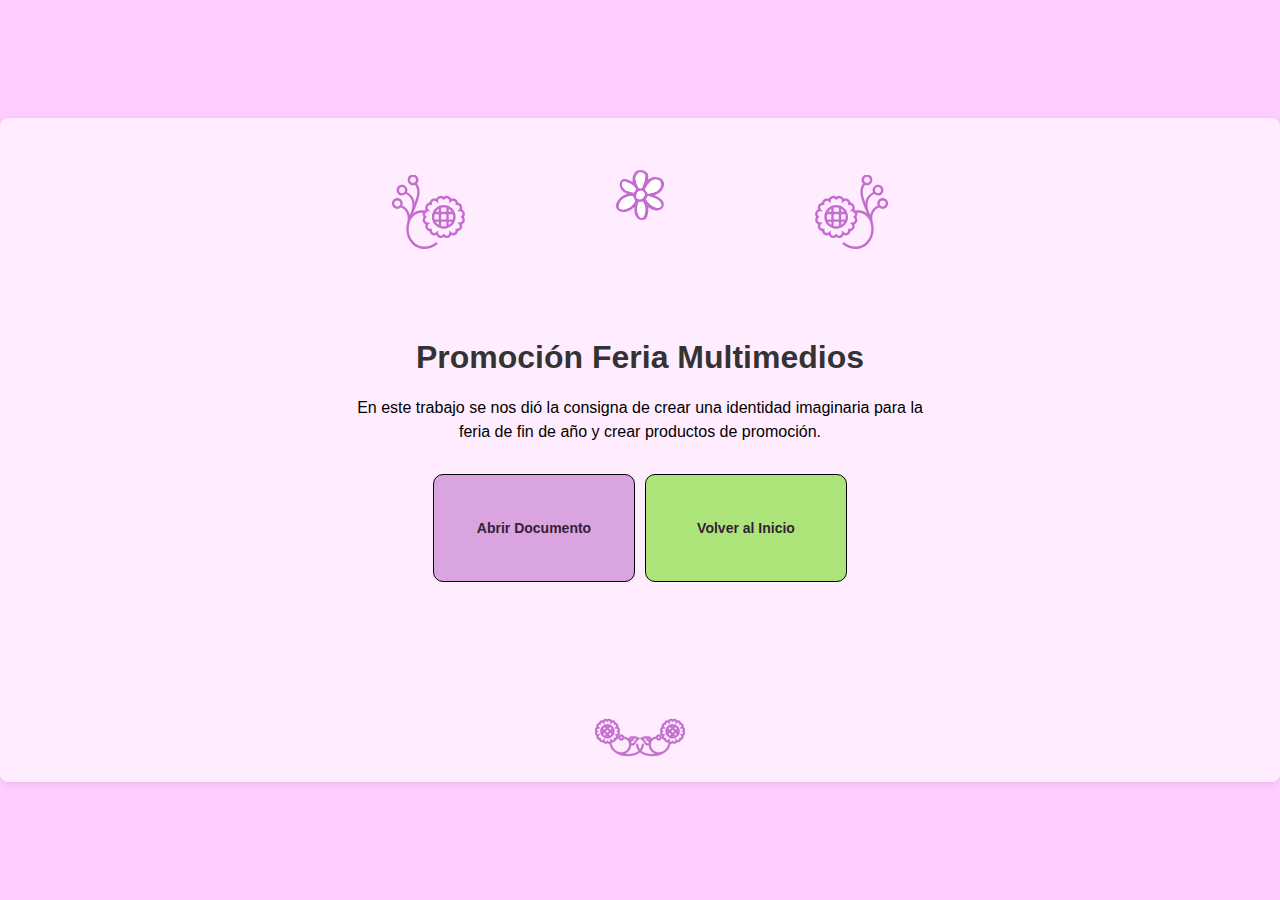
<file: pdf1.html>
<!DOCTYPE html>
<html lang="es">
<head>
    <meta charset="UTF-8">
    <meta name="viewport" content="width=device-width, initial-scale=1.0">
    <title>Documento 1 - Explicación</title>
    <link rel="stylesheet" href="stylepapa.css">
    <link rel="icon" href="logo.svg" type="image/svg+xml">
</head>
<body>
    <img src="logo.svg" alt="Logo" style="position: absolute; top: 170px; left: 100; width: 50px; height: 50px;">
    <img src="/svgs/two-flowers-symmetry-svgrepo-com.svg" alt="centerflower" style="position: absolute; top: 650px; left: 100; width: 90px; height: 175px;">
    <img src="svgs/diagonal izquierda.svg" alt="Logo" style="position: absolute; top: 175px; left: 325px; width: 200px; height: 75px;">
    <img src="svgs/diagonal derecha.svg" alt="Logo" style="position: absolute; top: 175px; right: 325px; width: 200px; height: 75px;">
    <div class="container">
        <h1>Promoción Feria Multimedios</h1>
        <p> En este trabajo se nos dió la consigna de crear una identidad imaginaria para la<br> feria de fin de año y crear productos de promoción. </p>
        
        <div class="button-container">
            <a href="pdfs/Promocion Feria.pdf" class="btn">Abrir Documento</a>
            <a href="index.html" class="btnvol">Volver al Inicio</a>
            <style>
        .btnvol {
     text-decoration: none;
     color: #351e38;
     background-color: #ade47a;
     padding: 45px 25px;
     border-radius: 10px;
     transition: background-color 0.3s ease;
      font-size: 14px;
     font-weight: 600;
      width: 150px; /* Ajusta el ancho para que los botones sean más compactos */
     text-align: center;
     border: 1.5px solid black;
}
            </style>
        </div>
    </div>
</body>
</html>
</file>
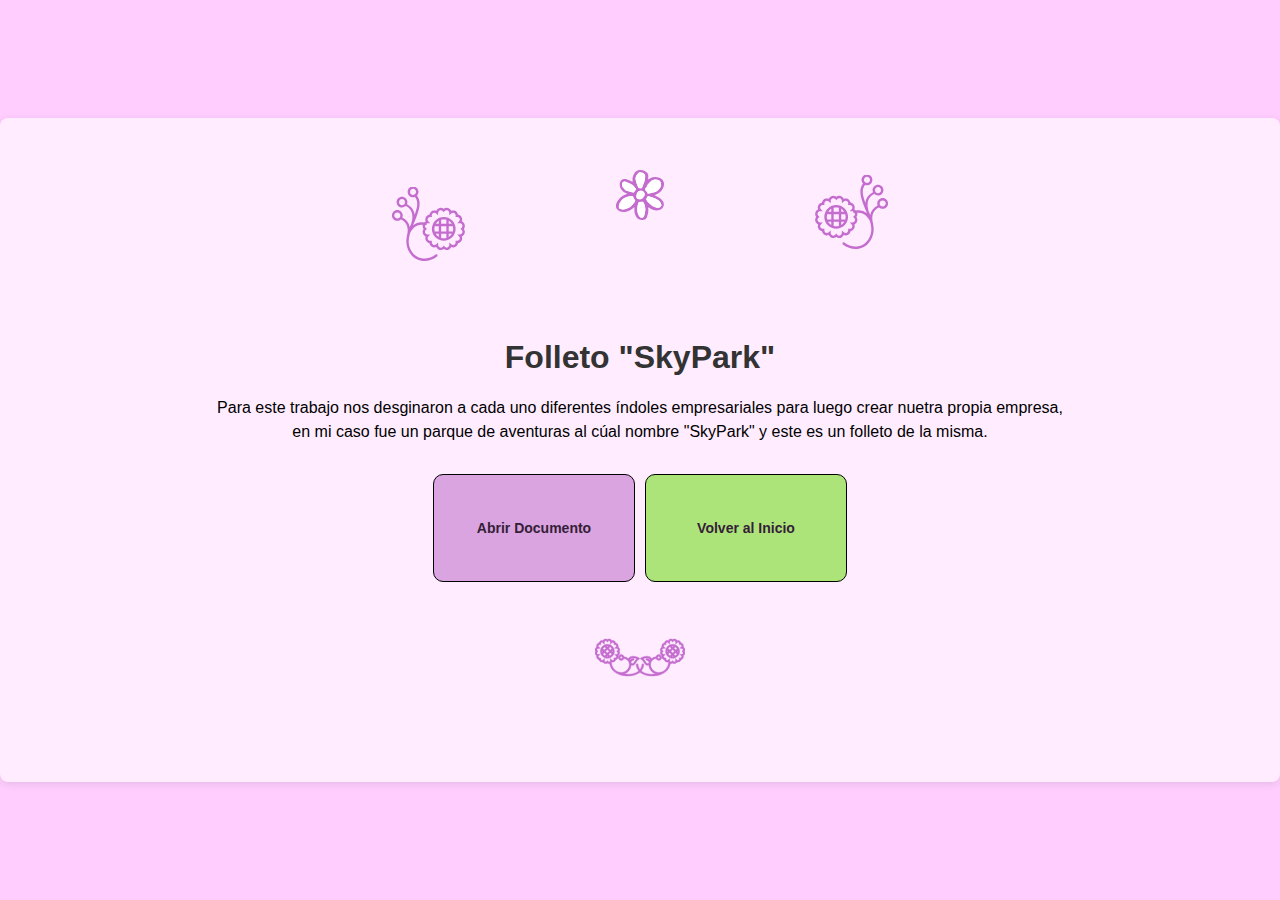
<file: pdf2.html>
<!DOCTYPE html>
<html lang="es">
<head>
    <meta charset="UTF-8">
    <meta name="viewport" content="width=device-width, initial-scale=1.0">
    <title>Documento 1 - Explicación</title>
    <link rel="stylesheet" href="stylepapa.css">
    <link rel="icon" href="logo.svg" type="image/svg+xml">
</head>
<body>
    <img src="logo.svg" alt="Logo" style="position: absolute; top: 170px; left: 100; width: 50px; height: 50px;">
    <img src="/svgs/two-flowers-symmetry-svgrepo-com.svg" alt="centerflower" style="position: absolute; top: 570px; left: 100; width: 90px; height: 175px;">
    <img src="svgs/diagonal izquierda.svg" alt="Logo" style="position: absolute; top: 187px; left: 325px; width: 200px; height: 75px;">
    <img src="svgs/diagonal derecha.svg" alt="Logo" style="position: absolute; top: 175px; right: 325px; width: 200px; height: 75px;">
    <div class="container">
        <h1>Folleto "SkyPark"</h1>
        <p>Para este trabajo nos desginaron a cada uno diferentes índoles empresariales para luego crear nuetra propia empresa,<br> en mi caso fue un parque de aventuras al cúal nombre "SkyPark" y este es un folleto de la misma. </p>
        
        <div class="button-container">
            <a href="pdfs/Folleto skypark.pdf" class="btn">Abrir Documento</a>
            <a href="index.html" class="btnvol">Volver al Inicio</a>
            <style>
        .btnvol {
     text-decoration: none;
     color: #351e38;
     background-color: #ade47a;
     padding: 45px 25px;
     border-radius: 10px;
     transition: background-color 0.3s ease;
      font-size: 14px;
     font-weight: 600;
      width: 150px; /* Ajusta el ancho para que los botones sean más compactos */
     text-align: center;
     border: 1.5px solid black;
}
            </style>
        </div>
    </div>
</body>
</html>
</file>
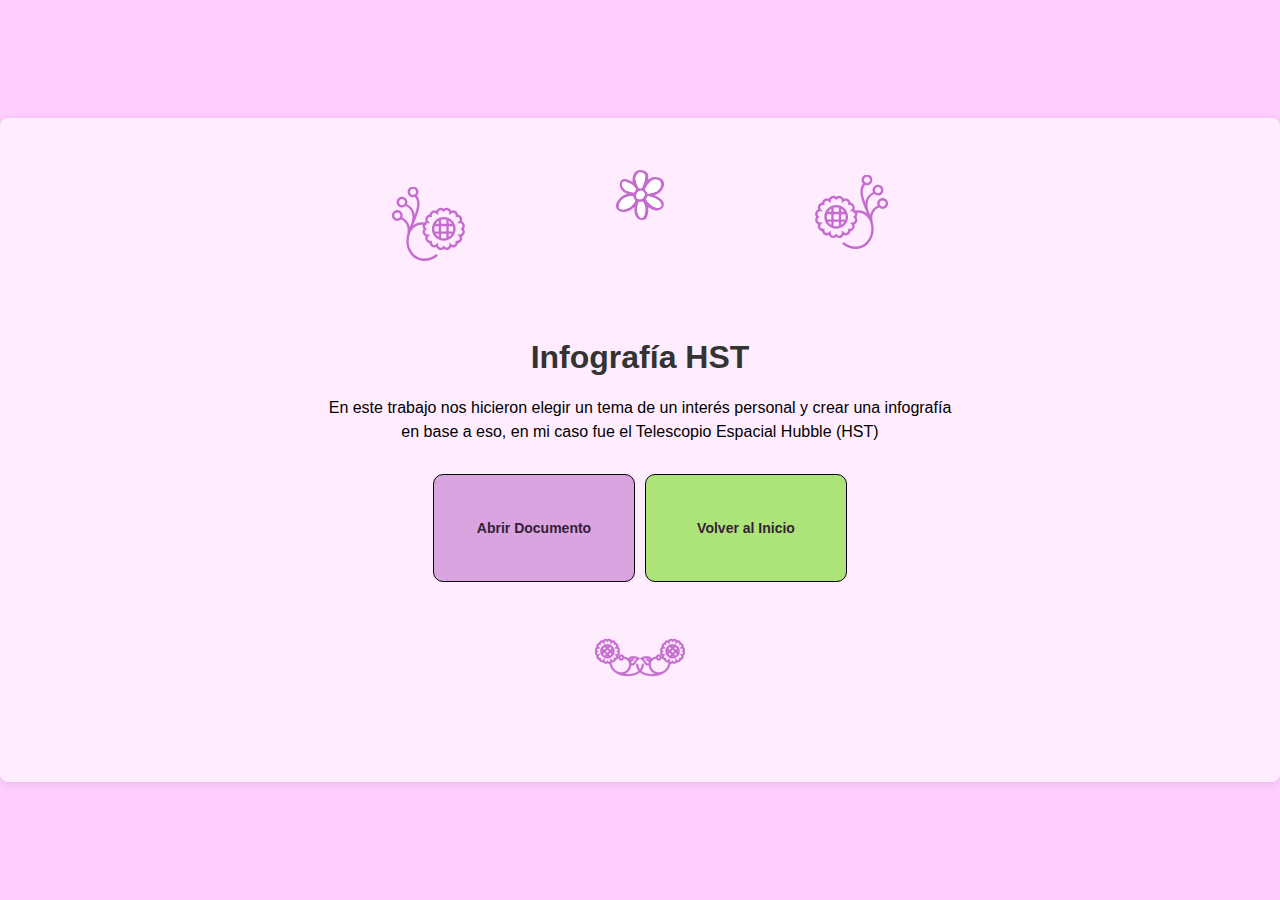
<file: pdf3.html>
<!DOCTYPE html>
<html lang="es">
<head>
    <meta charset="UTF-8">
    <meta name="viewport" content="width=device-width, initial-scale=1.0">
    <title>Documento 1 - Explicación</title>
    <link rel="stylesheet" href="stylepapa.css">
    <link rel="icon" href="logo.svg" type="image/svg+xml">
</head>
<body>
    <img src="logo.svg" alt="Logo" style="position: absolute; top: 170px; left: 100; width: 50px; height: 50px;">
    <img src="/svgs/two-flowers-symmetry-svgrepo-com.svg" alt="centerflower" style="position: absolute; top: 570px; left: 100; width: 90px; height: 175px;">
    <img src="svgs/diagonal izquierda.svg" alt="Logo" style="position: absolute; top: 187px; left: 325px; width: 200px; height: 75px;">
    <img src="svgs/diagonal derecha.svg" alt="Logo" style="position: absolute; top: 175px; right: 325px; width: 200px; height: 75px;">
    <div class="container">
        <h1>Infografía HST</h1>
        <p>En este trabajo nos hicieron elegir un tema de un interés personal y crear una infografía<br> en base a eso, en mi caso fue el Telescopio Espacial Hubble (HST)</p>
        
        <div class="button-container">
            <a href="pdfs/HST infografia.pdf" class="btn">Abrir Documento</a>
            <a href="index.html" class="btnvol">Volver al Inicio</a>
            <style>
        .btnvol {
     text-decoration: none;
     color: #351e38;
     background-color: #ade47a;
     padding: 45px 25px;
     border-radius: 10px;
     transition: background-color 0.3s ease;
      font-size: 14px;
     font-weight: 600;
      width: 150px; /* Ajusta el ancho para que los botones sean más compactos */
     text-align: center;
     border: 1.5px solid black;
}
            </style>
        </div>
    </div>
</body>
</html>
</file>
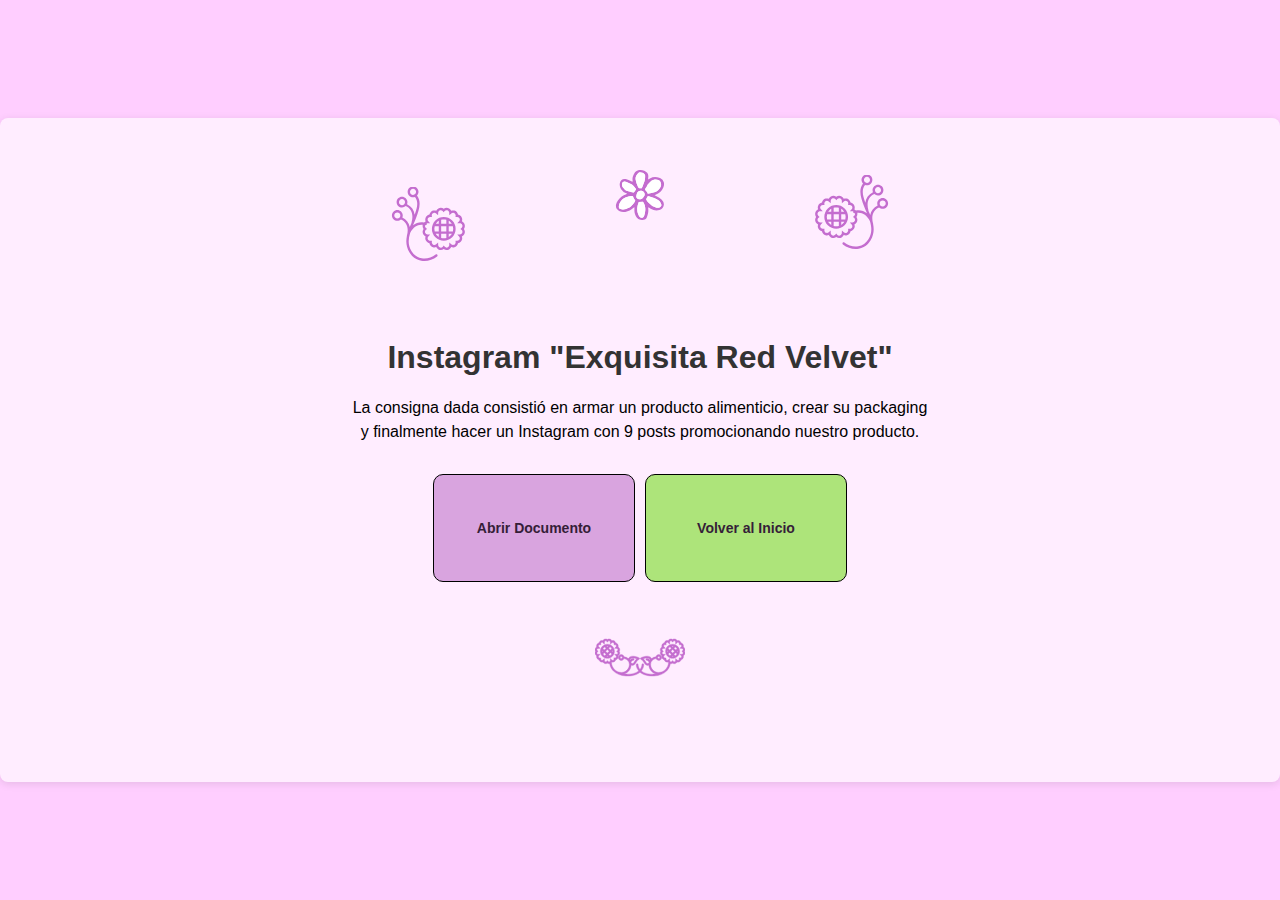
<file: pdf4.html>
<!DOCTYPE html>
<html lang="es">
<head>
    <meta charset="UTF-8">
    <meta name="viewport" content="width=device-width, initial-scale=1.0">
    <title>Documento 1 - Explicación</title>
    <link rel="stylesheet" href="stylepapa.css">
    <link rel="icon" href="logo.svg" type="image/svg+xml">
</head>
<body>
    <img src="logo.svg" alt="Logo" style="position: absolute; top: 170px; left: 100; width: 50px; height: 50px;">
    <img src="/svgs/two-flowers-symmetry-svgrepo-com.svg" alt="centerflower" style="position: absolute; top: 570px; left: 100; width: 90px; height: 175px;">
    <img src="svgs/diagonal izquierda.svg" alt="Logo" style="position: absolute; top: 187px; left: 325px; width: 200px; height: 75px;">
    <img src="svgs/diagonal derecha.svg" alt="Logo" style="position: absolute; top: 175px; right: 325px; width: 200px; height: 75px;">
    <div class="container">
        <h1>Instagram "Exquisita Red Velvet"</h1>
        <p>La consigna dada consistió en armar un producto alimenticio, crear su packaging<br> y finalmente hacer un Instagram con 9 posts promocionando nuestro producto. </p>
        
        <div class="button-container">
            <a href="pdfs/instagram.pdf" class="btn">Abrir Documento</a>
            <a href="index.html" class="btnvol">Volver al Inicio</a>
            <style>
        .btnvol {
     text-decoration: none;
     color: #351e38;
     background-color: #ade47a;
     padding: 45px 25px;
     border-radius: 10px;
     transition: background-color 0.3s ease;
      font-size: 14px;
     font-weight: 600;
      width: 150px; /* Ajusta el ancho para que los botones sean más compactos */
     text-align: center;
     border: 1.5px solid black;
}
            </style>
        </div>
    </div>
</body>
</html>
</file>
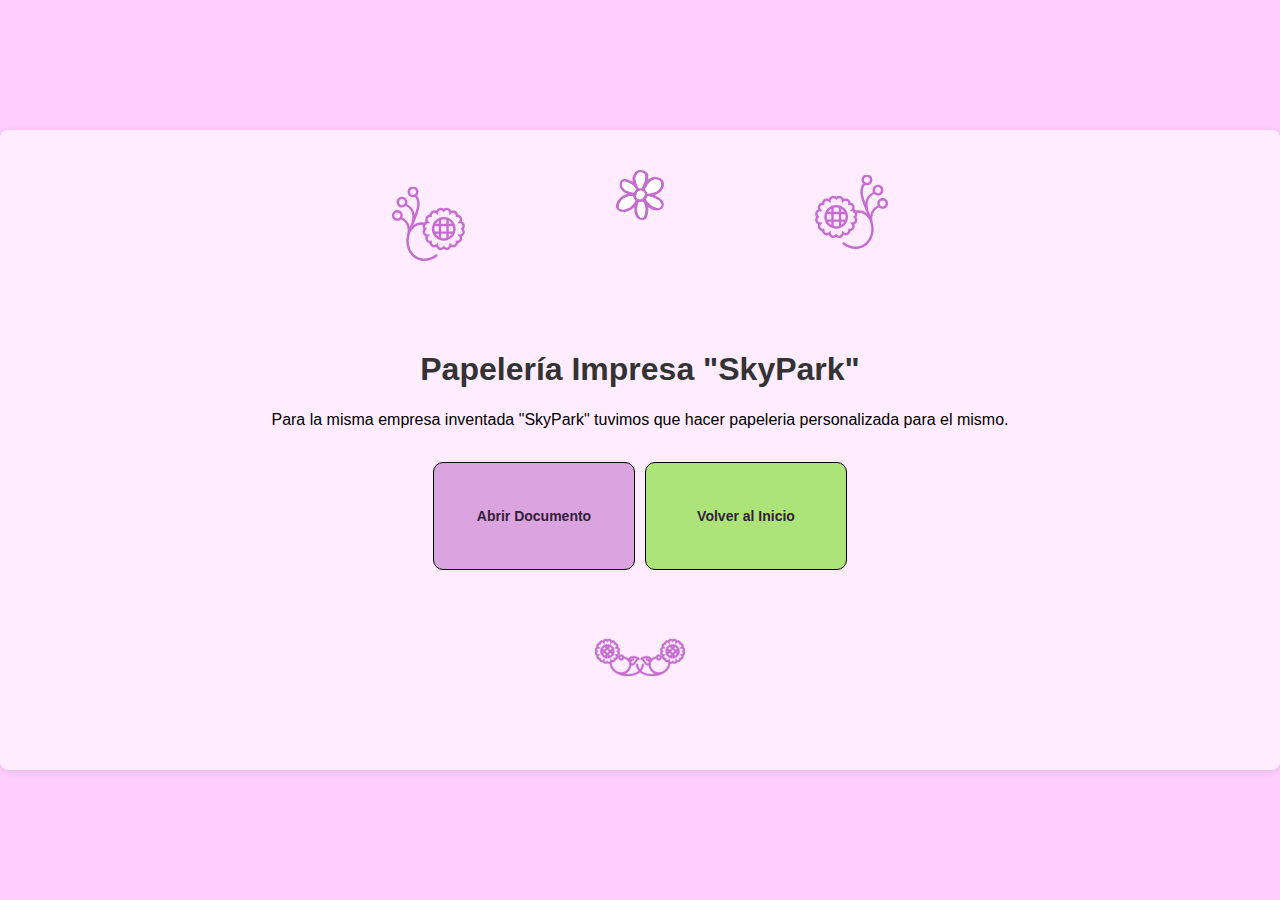
<file: pdf5.html>
<!DOCTYPE html>
<html lang="es">
<head>
    <meta charset="UTF-8">
    <meta name="viewport" content="width=device-width, initial-scale=1.0">
    <title>Documento 1 - Explicación</title>
    <link rel="stylesheet" href="stylepapa.css">
    <link rel="icon" href="logo.svg" type="image/svg+xml">
</head>
<body>
    <img src="logo.svg" alt="Logo" style="position: absolute; top: 170px; left: 100; width: 50px; height: 50px;">
    <img src="/svgs/two-flowers-symmetry-svgrepo-com.svg" alt="centerflower" style="position: absolute; top: 570px; left: 100; width: 90px; height: 175px;">
    <img src="svgs/diagonal izquierda.svg" alt="Logo" style="position: absolute; top: 187px; left: 325px; width: 200px; height: 75px;">
    <img src="svgs/diagonal derecha.svg" alt="Logo" style="position: absolute; top: 175px; right: 325px; width: 200px; height: 75px;">
    <div class="container">
        <h1>Papelería Impresa "SkyPark"</h1>
        <p>Para la misma empresa inventada "SkyPark" tuvimos que hacer papeleria personalizada para el mismo.</p>
        
        <div class="button-container">
            <a href="pdfs/Papeleria Empresa.pdf" class="btn">Abrir Documento</a>
            <a href="index.html" class="btnvol">Volver al Inicio</a>
            <style>
        .btnvol {
     text-decoration: none;
     color: #351e38;
     background-color: #ade47a;
     padding: 45px 25px;
     border-radius: 10px;
     transition: background-color 0.3s ease;
      font-size: 14px;
     font-weight: 600;
      width: 150px; /* Ajusta el ancho para que los botones sean más compactos */
     text-align: center;
     border: 1.5px solid black;
}
            </style>
        </div>
    </div>
</body>
</html>
</file>
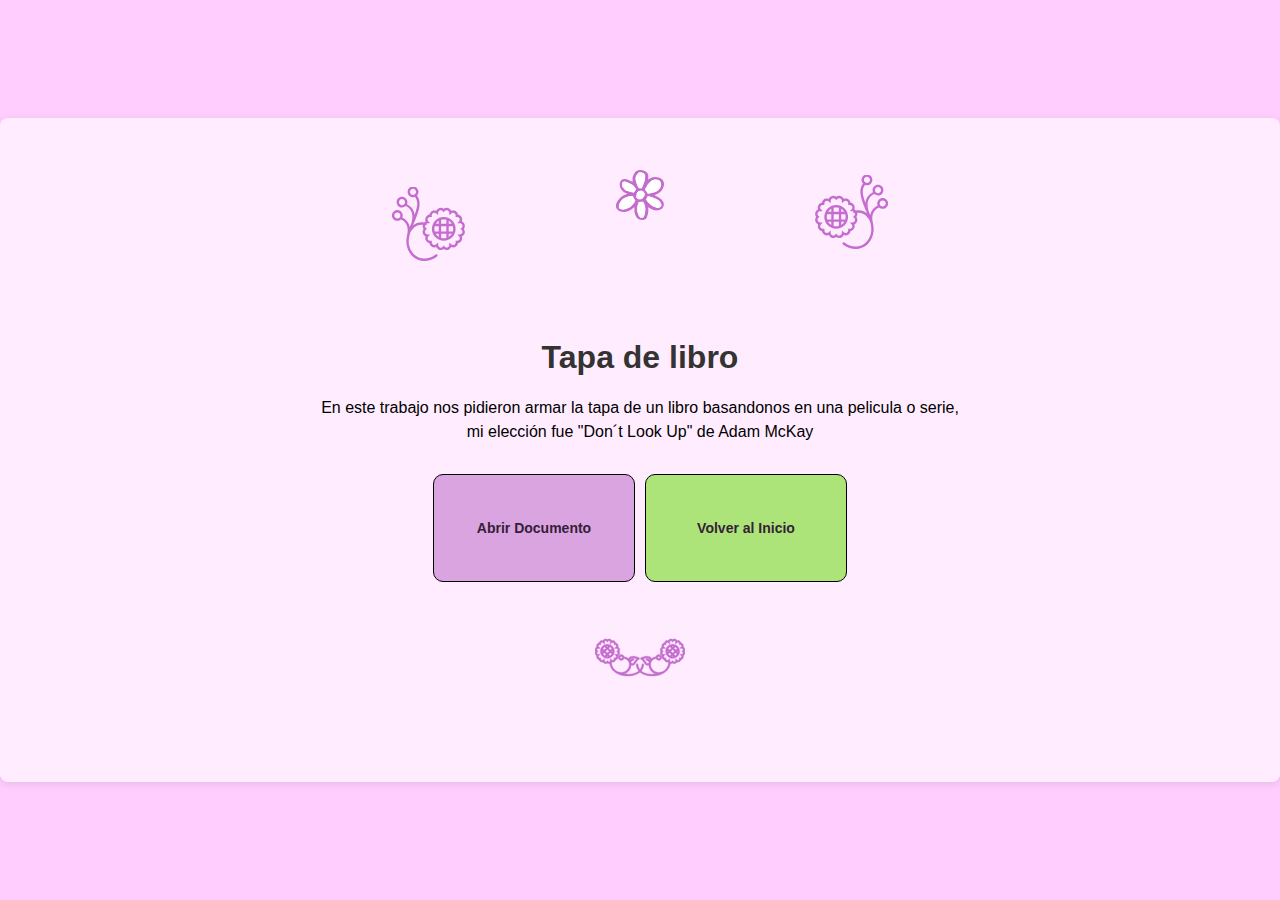
<file: pdf6.html>
<!DOCTYPE html>
<html lang="es">
<head>
    <meta charset="UTF-8">
    <meta name="viewport" content="width=device-width, initial-scale=1.0">
    <title>Documento 1 - Explicación</title>
    <link rel="stylesheet" href="stylepapa.css">
    <link rel="icon" href="logo.svg" type="image/svg+xml">
</head>
<body>
    <img src="logo.svg" alt="Logo" style="position: absolute; top: 170px; left: 100; width: 50px; height: 50px;">
    <img src="/svgs/two-flowers-symmetry-svgrepo-com.svg" alt="centerflower" style="position: absolute; top: 570px; left: 100; width: 90px; height: 175px;">
    <img src="svgs/diagonal izquierda.svg" alt="Logo" style="position: absolute; top: 187px; left: 325px; width: 200px; height: 75px;">
    <img src="svgs/diagonal derecha.svg" alt="Logo" style="position: absolute; top: 175px; right: 325px; width: 200px; height: 75px;">
    <div class="container">
        <h1>Tapa de libro</h1>
        <p>En este trabajo nos pidieron armar la tapa de un libro basandonos en una pelicula o serie,<br> mi elección fue "Don´t Look Up" de Adam McKay </p>
        
        <div class="button-container">
            <a href="pdfs/dont look up libro.pdf" class="btn">Abrir Documento</a>
            <a href="index.html" class="btnvol">Volver al Inicio</a>
            <style>
        .btnvol {
     text-decoration: none;
     color: #351e38;
     background-color: #ade47a;
     padding: 45px 25px;
     border-radius: 10px;
     transition: background-color 0.3s ease;
      font-size: 14px;
     font-weight: 600;
      width: 150px; /* Ajusta el ancho para que los botones sean más compactos */
     text-align: center;
     border: 1.5px solid black;
}
            </style>
        </div>
    </div>
</body>
</html>
</file>
<file: stylepapa.css>
body {
    font-family: 'Helvetica Neue', 'Franklin Gothic Medium', 'Arial Narrow', Arial, sans-serif, sans-serif;
    background-color: #ffceff;
    margin: 0;
    padding: 0;
    display: flex;
    justify-content: center;
    align-items: center;
    height: 100vh;
}

.container {
    text-align: center;
    background-color: #ffedff;
    padding: 200px;
    border-radius: 8px;
    box-shadow: 0 2px 8px rgba(0, 0, 0, 0.1);
    max-width: 950px;
    width: 90%;
}

h1 {
    color: #333;
    margin-bottom: 20px;
    font-weight: 700;
}

p {
    color: #000000;
    margin-bottom: 30px;
    font-size: 16px;
    line-height: 1.5;
}

.button-container {
    display: flex;
    justify-content: center; /* Centra los botones horizontalmente */
    gap: 10px; /* Reduce el espacio entre los botones */
}

.btn {
    text-decoration: none;
    color: #351e38;
    background-color: #c883d1af;
    padding: 45px 25px;
    border-radius: 10px;
    transition: background-color 0.3s ease;
    font-size: 14px;
    font-weight: 600;
    width: 150px; /* Ajusta el ancho para que los botones sean más compactos */
    text-align: center;
    border: 1.5px solid black;
}

.btn:hover {
    background-color: #e780f5;
}
</file>
